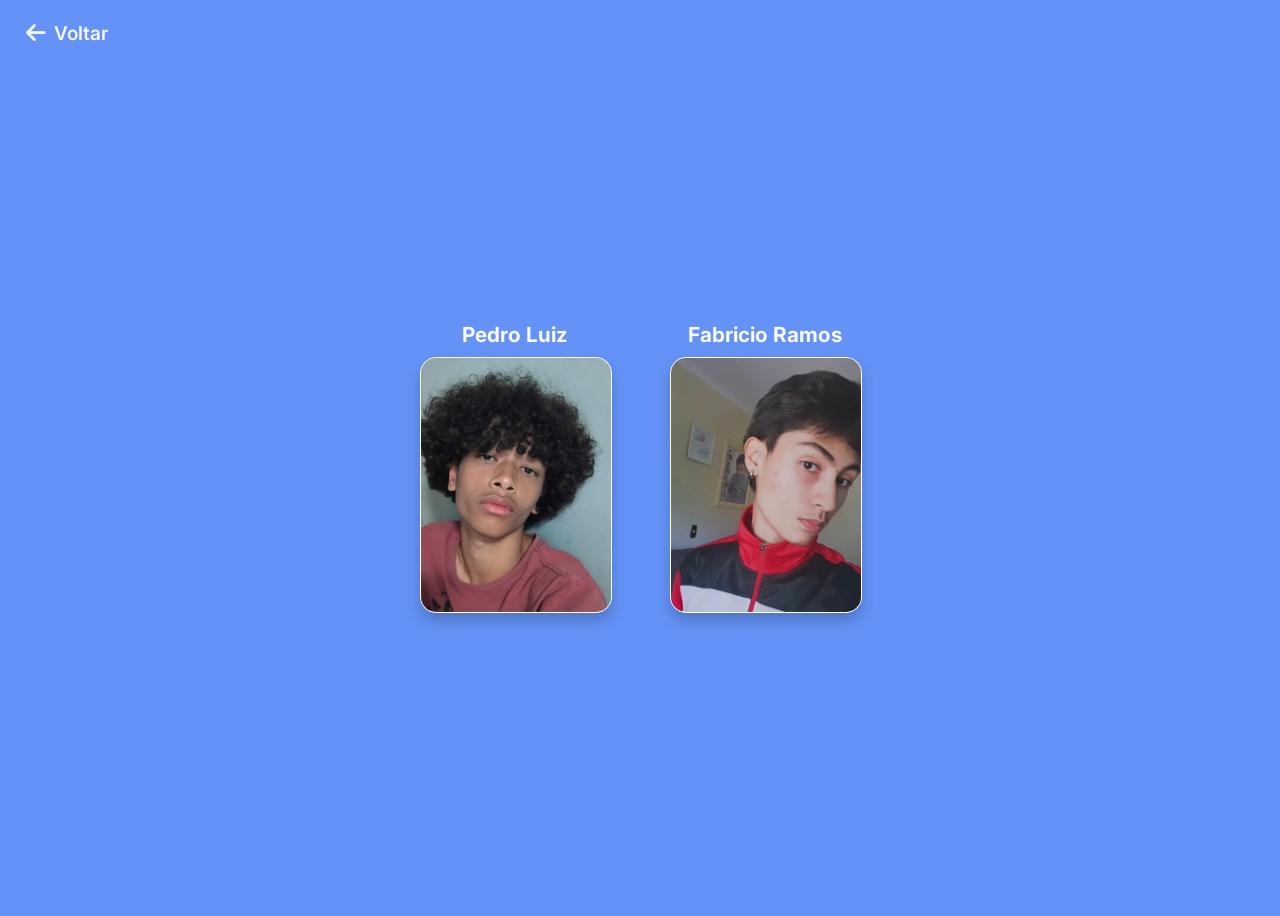
<file: sobre.html>
<!DOCTYPE html>
<html lang="pt-BR">
<head>
  <meta charset="UTF-8">
  <meta name="viewport" content="width=device-width, initial-scale=1.0">
  <title>Flip Cards - Contatos</title>
  <link rel="stylesheet" href="sobre.css">

    <!-- Fontes -->
  <link href="https://fonts.googleapis.com/css2?family=Playfair+Display:wght@400;600;700&family=Inter:wght@400;500;600&display=swap" rel="stylesheet">

  <!-- Font Awesome  -->
  <link rel="stylesheet" href="https://cdnjs.cloudflare.com/ajax/libs/font-awesome/6.5.0/css/all.min.css">
</head>
<body>

  <button class="btn-voltar" onclick="history.back()">
    <i class="fa-solid fa-arrow-left"></i>
    <span>Voltar</span>
  </button>


  <!-- ======= Container de Cards ======= -->
  <div class="cards-container">

  <!-- ======= Pedro Luiz ======= -->
<div class="card-wrapper">
    <h2 class="nome-pessoa">Pedro Luiz</h2>
  <div class="flip-card">
    <div class="flip-card-inner">
      <div class="flip-card-front">
        <img src="./img/WhatsApp Image 2025-10-27 at 21.36.22.jpeg" alt="Foto Pessoa 1">
      </div>
      <div class="flip-card-back">
        <div class="icons">
          <a href="https://www.instagram.com/santossdxz?igsh=ZzBsZ2cyeXA2dG5u" target="_blank">
            <i class="fab fa-instagram"></i>
          </a>
          <a href="https://wa.me/5511953807699" target="_blank">
            <i class="fab fa-whatsapp"></i>
          </a>
        </div>
      </div>
    </div>
  </div>
</div>

  <!-- ======= Fabricio Ramos ======= -->
<div class="card-wrapper">
    <h2 class="nome-pessoa">Fabricio Ramos</h2>
  <div class="flip-card">
    <div class="flip-card-inner">
      <div class="flip-card-front">
        <img src="./img/WhatsApp Image 2025-10-27 at 21.35.34.jpeg" alt="Foto Pessoa 2">
      </div>
      <div class="flip-card-back">
        <div class="icons">
          <a href="https://www.instagram.com/fa.ramsw_?igsh=NjNpYWt6MGZtamlz" target="_blank">
            <i class="fab fa-instagram"></i>
          </a>
          <a href="https://wa.me/5511930992281" target="_blank">
            <i class="fab fa-whatsapp"></i>
          </a>
        </div>
      </div>
    </div>
  </div>
</div>

</body>
</html>
</file>
<file: sobre.css>
/* ======= Estilos Gerais ======= */
body {
  display: flex;
  justify-content: center;
  align-items: center;
  gap: 40px;
  min-height: 100vh;
  background-color: #6492f7;
  font-family: "Poppins", sans-serif;
}


/* ======= Container dos Cards ======= */
.cards-container {
  display: flex;
  justify-content: center;
  align-items: center;
  gap: 60px;
  flex-wrap: wrap;
}


/* ======= Nome da Pessoa ======= */
.nome-pessoa {
  text-align: center;
  color: #fafafa;
  font-size: 1.3rem;
  margin-bottom: 10px;
  font-weight: 700;
  font-family: 'Inter', sans-serif;
  transition: transform 0.2s ease;
}

.nome-pessoa:hover{
 transform: scale(1.2);
 cursor: pointer;
}


/* ======= Botão Voltar ======= */
.btn-voltar {
  position: absolute;
  top: 20px;
  left: 20px;
  background: none;
  border: none;
  color: whitesmoke;
  font-size: 1.2rem;
  display: flex;
  align-items: center;
  gap: 8px;
  cursor: pointer;
  font-weight: 600;
  transition: color 0.2s, transform 0.2s;
  font-family: 'Inter', sans-serif;
}

.btn-voltar i {
  font-size: 1.4rem;
}

.btn-voltar:hover {
  color: #fafafa;
  transform: translateX(-3px);
  transform: scale(1.3);
}


/* ======= Flip Card ======= */
.flip-card {
  background-color: transparent;
  width: 190px;
  height: 254px;
  perspective: 1000px;
}

.flip-card-inner {
  position: relative;
  width: 100%;
  height: 100%;
  text-align: center;
  transition: transform 0.8s;
  transform-style: preserve-3d;
}

.flip-card:hover .flip-card-inner {
  transform: rotateY(180deg);
}

.flip-card-front,
.flip-card-back {
  box-shadow: 0 8px 14px 0 rgba(0, 0, 0, 0.2);
  position: absolute;
  display: flex;
  flex-direction: column;
  justify-content: center;
  align-items: center;
  width: 100%;
  height: 100%;
  -webkit-backface-visibility: hidden;
  backface-visibility: hidden;
  border: 1px solid white;
  border-radius: 1rem;
  overflow: hidden;
}

/* ======= Frente ======= */
.flip-card-front {
  background-color: azure;
  color: coral;
}

.flip-card-front img {
  width: 100%;
  height: 100%;
  object-fit: cover;
}

/* ======= Verso ======= */
.flip-card-back {
  background-color: aliceblue;
  color: white;
  transform: rotateY(180deg);
}

.icons {
  display: flex;
  gap: 20px;
}

.icons a {
  color: #09286D;
  font-size: 2.2rem;
  transition: transform 0.2s, color 0.1s;
}

.icons a:hover {
  transform: scale(1.5);
  color: #79A7FC;
}
</file>
